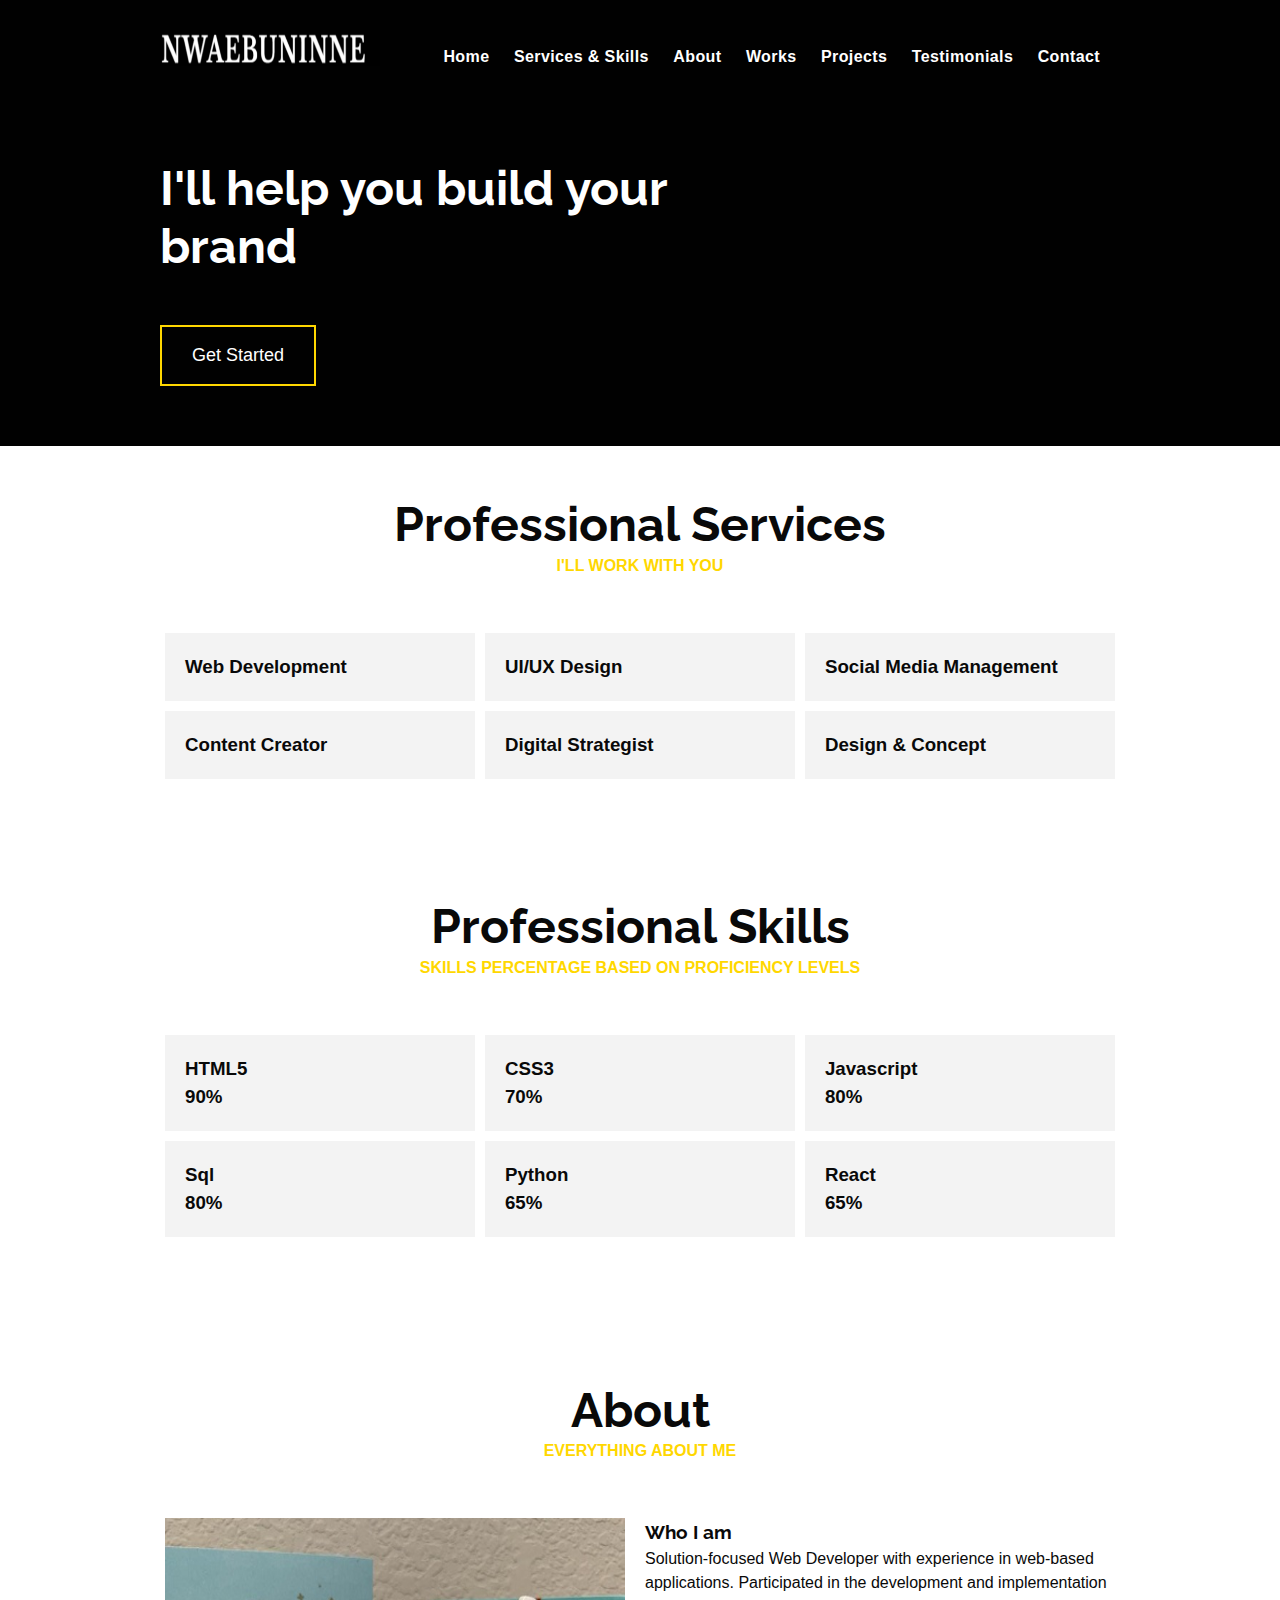
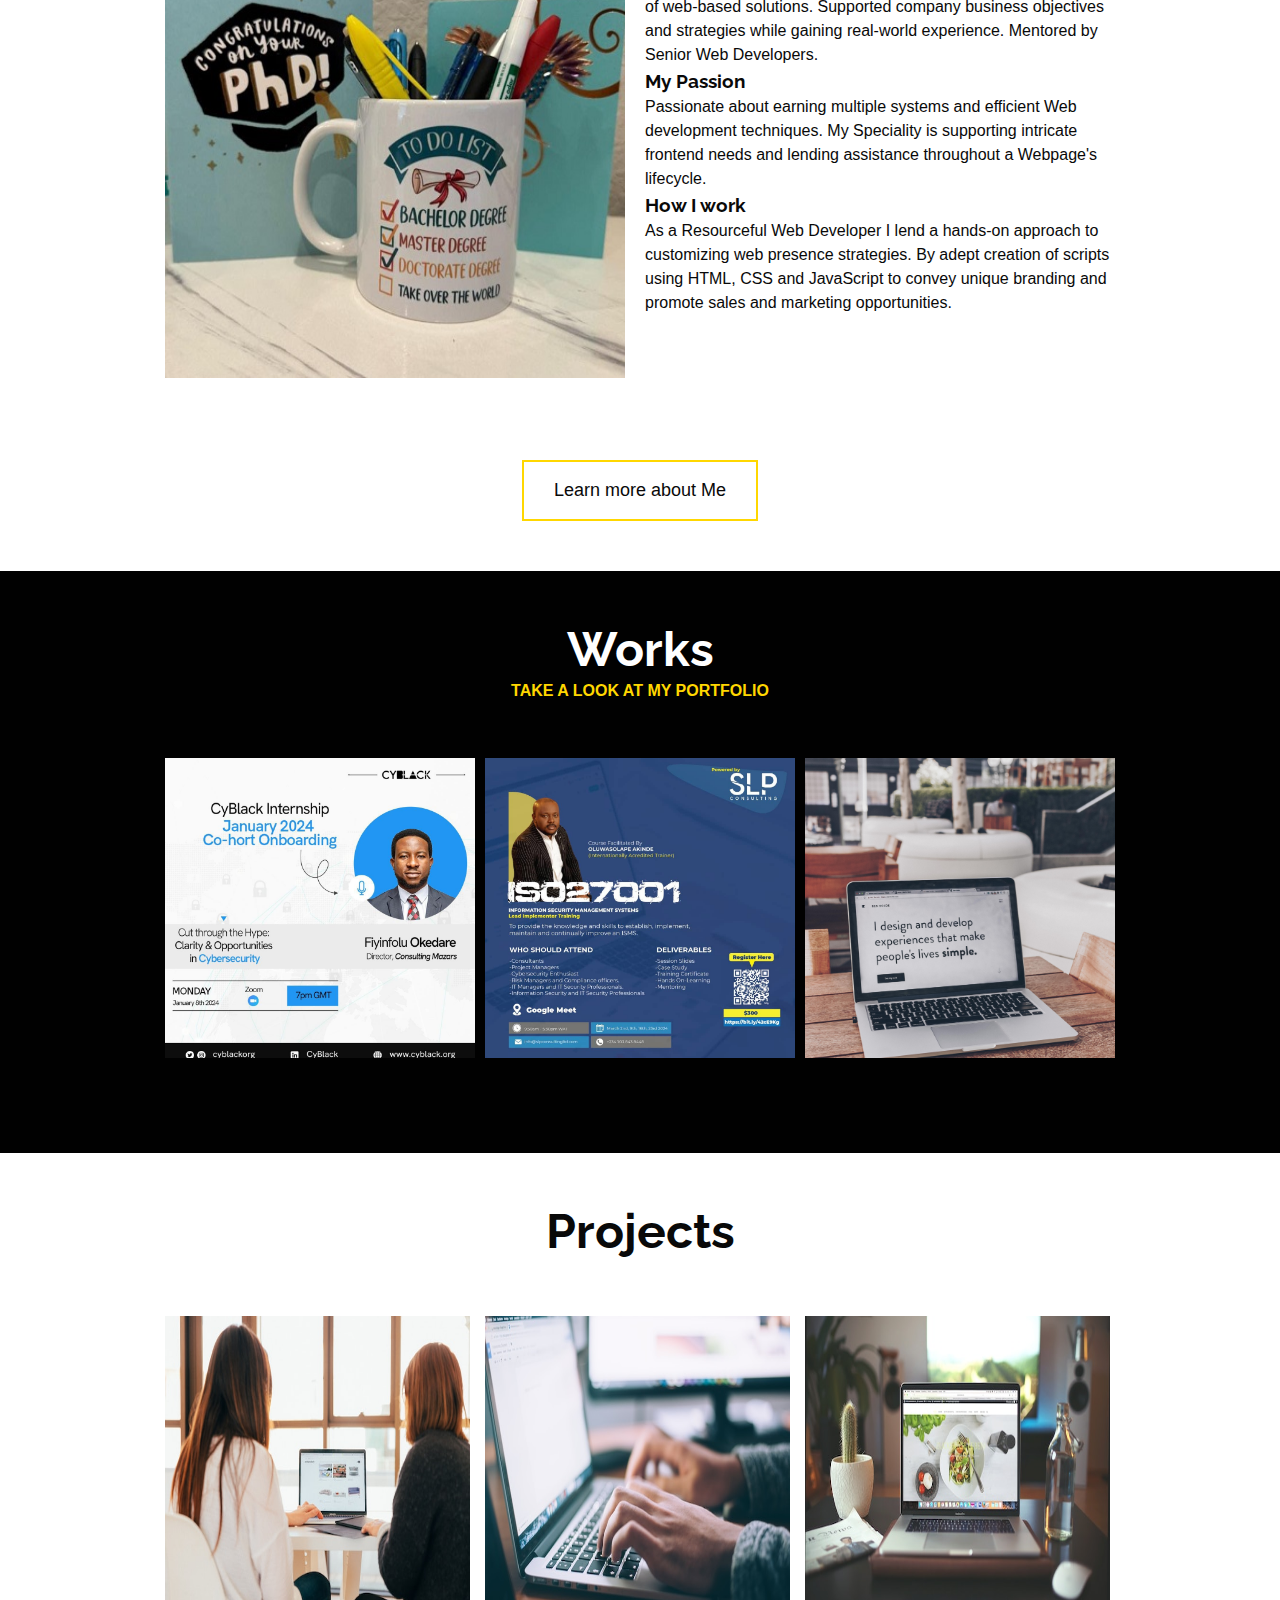
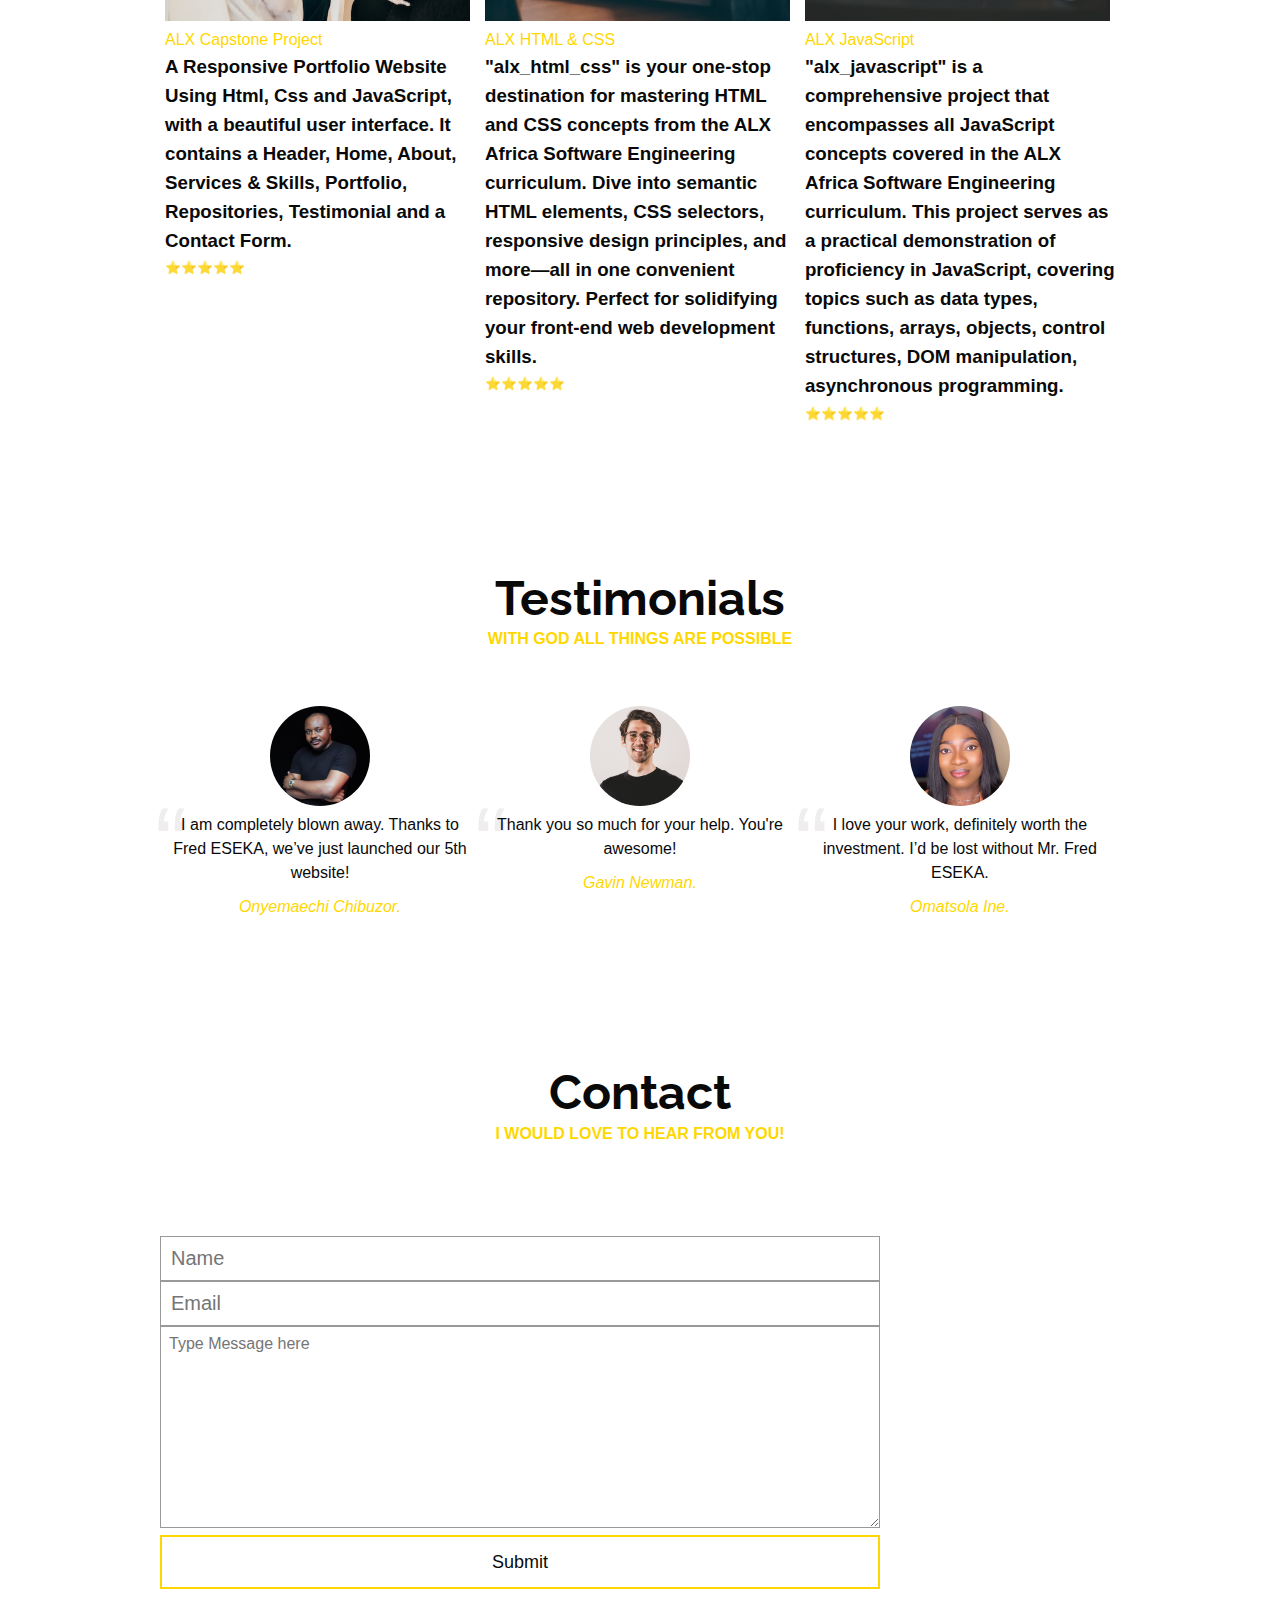
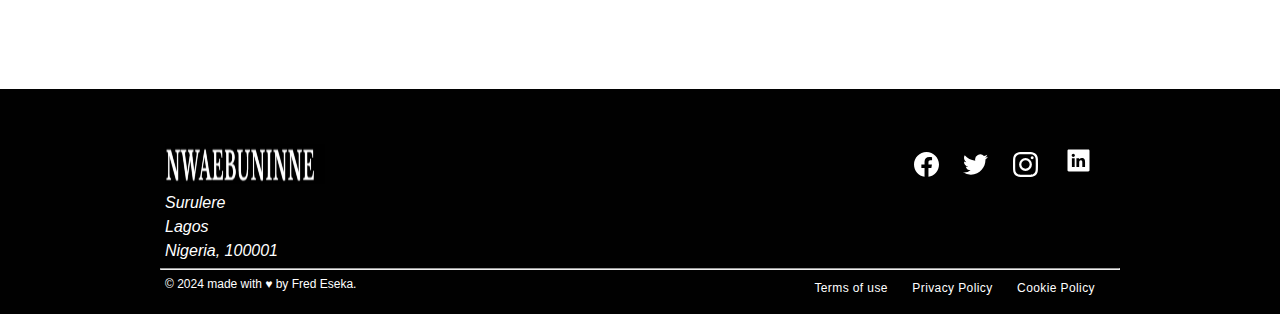
<file: alx_capstone_project/Portfolio.webapp/0-index.html>
<!DOCTYPE html>
<html lang="en" dir="ltr">
  <head>
    <meta charset="utf-8">
    <meta name="viewport" content="width=device-width, initial-scale=1, viewport-fit=cover">
    <title>Homepage - Nwaebuninne </title>
    <meta name="description" content="Description of the page less than 150 characters">
    <link rel="icon" type="image/png" href="images/favicon.png">
    <link href="https://fonts.googleapis.com/css?family=Open+Sans:400,700|Raleway:700&display=swap" rel="stylesheet"></p>
    <link rel='stylesheet' href='0-styles.css'>
    <!-- ===== MAIN JS ===== -->
    <script src="js/main.js"></script>
  </head>
  <body>
    <!– Header –>
    <header class="header" data-section-theme="dark">
      <div class="container">
        <div class="header-logo">
          <a href="#">
            <img src="images/logo-black.png" alt="Nwebuninne logo" width="220" height="36">
          </a>
        </div>
        <nav class="navbar-menu">
          <ul class="nav">
            <li class="nav-item">
              <a href="#" class="nav-link">Home</a>
            </li>
            <li class="nav-item">
              <a href="services_skills.html" class="nav-link">Services & Skills</a>
            </li>
            <li class="nav-item">
              <a href="about.html" class="nav-link">About</a>
            </li>
            <li class="nav-item">
              <a href="works.html" class="nav-link">Works</a>
            </li>            
            <li class="nav-item">
              <a href="projects.html" class="nav-link">Projects</a>
            </li>
            <li class="nav-item">
              <a href="#testimonials" class="nav-link">Testimonials</a>
            </li>
            <li class="nav-item">
              <a href="contact.html" class="nav-link">Contact</a>
            </li>
          </ul>
        </nav>
      </div>
    </header>
    <!– Main –>
    <main>
      <!– Hero section –>
      <section class="section-hero" data-section-theme="dark">
        <div class="container">
          <div class="section-body">
            <section class="section-inner">
              <h2 class="section-title">I'll help you build your brand</h2>
              <a href="#contact" class="button">Get Started</a>
            </section>
          </div>
        </div>
      </section>

      <!– Services & Skills section –>
      <section id="services" class="section">
        <div class="container">
          <header class="section-header">
            <h2 class="section-title">Professional Services</h2>
            <p class="section-tagline">I'll work with you</p>
          </header>
          <div class="section-body">
            <ul class="row">
              <li class="col-1-3">
                <div class="card-services">
                  <h3 class="card-title"><a href="#">Web Development</a></h3>
                </div>
              </li>
              <li class="col-1-3">
                <div class="card-services">
                  <h3 class="card-title"><a href="#">UI/UX Design</a></h3>
                </div>
              </li>
              <li class="col-1-3">
                <div class="card-services">
                  <h3 class="card-title"><a href="#">Social Media Management</a></h3>
                </div>
              </li>
            </ul>
            <ul class="row">
              <li class="col-1-3">
                <div class="card-services">
                  <h3 class="card-title"><a href="#">Content Creator</a></h3>
                </div>
              </li>
              <li class="col-1-3">
                <div class="card-services">
                  <h3 class="card-title"><a href="#">Digital Strategist</a></h3>
                </div>
              </li>
              <li class="col-1-3">
                <div class="card-services">
                  <h3 class="card-title"><a href="#">Design & Concept</a></h3>
                </div>
              </li>
            </ul>
          </div>
        </div>

<br>

    <!-- ===== SKILLS ===== -->
    <section id="services" class="section">
      <div class="container">
        <header class="section-header">
          <h2 class="section-title">Professional Skills</h2>
          <p class="section-tagline">Skills percentage based on proficiency levels</p>
        </header>
        <div class="section-body">
          <ul class="row">
            <li class="col-1-3">
              <div class="card-services">
                <h3 class="card-title"><a href="#"><div class="skills__data">
                  <div class="skills_names">
                      <i class='bx bxl-html5 skills__icon'></i>
                      <span class="skills-name">HTML5</span>
                  </div>
                  <div>
                    <span class="skills__percentage">90%</span>
                </div>
                <div class="skills__bar skills__html"></div>
            </div></a></h3>
              </div>
            </li>
            <li class="col-1-3">
              <div class="card-services">
                <h3 class="card-title"><a href="#"><div class="skills__data">
                  <div class="skills_names">
                      <i class='bx bxl-css3 skills__icon'></i>
                      <span class="skills-name">CSS3</span>
                  </div>
                  <div>
                      <span class="skills__percentage">70%</span>
                  </div>
                  <div class="skills__bar skills__css"></div>
              </div></a></h3>
              </div>
            </li>
            <li class="col-1-3">
              <div class="card-services">
                <h3 class="card-title"><a href="#"><div class="skills__data">
                  <div class="skills_names">
                      <i class='bx bxl-javascript skills__icon'></i>
                      <span class="skills-name">Javascript</span>
                  </div>
                  <div>
                      <span class="skills__percentage">80%</span>
                  </div>
                  <div class="skills__bar skills__js"></div>
              </div></a></h3>
              </div>
            </li>
          </ul>
          <ul class="row">
            <li class="col-1-3">
              <div class="card-services">
                <h3 class="card-title"><a href="#"><div class="skills__data">
                  <div class="skills_names">
                      <i class='bx bxl-Sql skills__icon'></i>
                      <span class="skills-name">Sql</span>
                  </div>
                  <div>
                      <span class="skills__percentage">80%</span>
                  </div>
                  <div class="skills__bar skills__Sql"></div>
              </div></a></h3>
              </div>
            </li>
            <li class="col-1-3">
              <div class="card-services">
                <h3 class="card-title"><a href="#"><div class="skills__data">
                  <div class="skills_names">
                      <i class='bx bx-python skills__icon'></i>
                      <span class="skills-name">Python</span>
                  </div>
                  <div>
                      <span class="skills__percentage">65%</span>
                  </div>
                  <div class="skills__bar skills__python"></div>
             </div>  </a></h3>
              </div>
            </li>
            <li class="col-1-3">
              <div class="card-services">
                <h3 class="card-title"><a href="#"><div class="skills__data">
                  <div class="skills_names">
                      <i class='bx bxl-React skills__icon'></i>
                      <span class="skills-name">React</span>
                  </div>
                  <div>
                      <span class="skills__percentage">65%</span>
                  </div>
                  <div class="skills__bar skills__React"></div>
               </div>  </a></h3>
              </div>
            </li>
          </ul>
        </div>
      </div>
    </section>
    <!– About section –>
    <section id="about" class="section">
      <div class="container">
        <header class="section-header">
          <h2 class="section-title">About</h2>
          <p class="section-tagline">Everything about Me</p>
        </header>
        <div class="section-body">
          <div class="row">
            <div class="col-1-2">
              <img src="images/pic-about-01.jpg" alt="" width="460" height="460">
            </div>
            <div class="col-1-2">
              <h3>Who I am</h3>
              <p>Solution-focused Web Developer with experience in web-based
                applications. Participated in the development and implementation of web-based solutions.
                Supported company business objectives and strategies while gaining real-world experience.
                Mentored by Senior Web Developers.</p>
              <h3>My Passion</h3>
              <p>Passionate about earning multiple systems and efficient Web development
                techniques. My Speciality is supporting intricate frontend needs and
                lending assistance throughout a Webpage's lifecycle.</p>
              <h3>How I work</h3>
              <p> As a Resourceful Web Developer I lend a hands-on approach to customizing web presence
                strategies. By adept creation of scripts using HTML, CSS and JavaScript to convey unique branding and
                promote sales and marketing opportunities.</p>
            </div>
          </div>
        </div>
        <div class="section-footer">
          <a href="https://twitter.com/fred_floss" class="button">Learn more about Me</a>
        </div>
      </div>
    </section>
      <!– Works section –>
      <section id="works" class="section" data-section-theme="dark">
        <div class="container">
          <header class="section-header">
            <h2 class="section-title">Works</h2>
            <p class="section-tagline">Take a look at my portfolio</p>
          </header>
          <div class="section-body">
            <ul class="row">
              <li class="col-1-3">
                <article class="card-work">
                  <div class="card-outer">
                    <div class="card-image">
                      <img src="images/pic-work-01.jpg" alt="">
                    </div>
                    <div class="card-inner">
                      <h3 class="card-title"><a href="#">Cyber Security</a></h3>
                    </div>
                  </div>
                </article>
              </li>
              <li class="col-1-3">
                <article class="card-work">
                  <div class="card-outer">
                    <div class="card-image">
                      <img src="images/pic-work-02.jpg" alt="">
                    </div>
                    <div class="card-inner">
                      <h3 class="card-title"><a href="#">Web Development</a></h3>
                    </div>
                  </div>
                </article>
              </li>
              <li class="col-1-3">
                <article class="card-work">
                  <div class="card-outer">
                    <div class="card-image">
                      <img src="images/pic-work-03.jpg" alt="">
                    </div>
                    <div class="card-inner">
                      <h3 class="card-title"><a href="#">Web and Interior Design</a></h3>
                    </div>
                  </div>
                </article>
              </li>
            </ul>
          </div>
        </div>
      </section>
      
      <!– Projects section –>
      <section id="latest_news" class="section">
        <div class="container">
          <header class="section-header">
            <h2 class="section-title">Projects</h2>
          </header>
          <div class="section-body">
            <ul class="row">
              <li class="col-1-3">
                <article class="card-blog">
                  <div>
                    <img src="images/pic-article-01.jpg" alt="" width="305" height="305">
                  </div>
                  <p class="card-category">ALX Capstone Project</p>
                  <h3><a href="https://github.com/dricko147/alx_capstone_project">A Responsive Portfolio Website Using Html, Css and JavaScript, with a beautiful user interface. It contains a Header, Home, About, Services & Skills, Portfolio, Repositories, Testimonial and a Contact Form.</a></h3>
                   <small>⭐⭐⭐⭐⭐</small>
                </article>
              </li>
              <li class="col-1-3">
                <article class="card-blog">
                  <div>
                    <img src="images/pic-article-02.jpg" alt="" width="305" height="305">
                  </div>
                  <p class="card-category">ALX HTML & CSS</p>
                  <h3><a href="https://github.com/dricko147/alx_html_css">"alx_html_css" is your one-stop destination for mastering HTML and CSS concepts from the ALX Africa Software Engineering curriculum. Dive into semantic HTML elements, CSS selectors, responsive design principles, and more—all in one convenient repository. Perfect for solidifying your front-end web development skills.</a></h3>
                  <small>⭐⭐⭐⭐⭐</small>
                </article>
              </li>
              <li class="col-1-3">
                <article class="card-blog">
                  <div>
                    <img src="images/pic-article-03.jpg" alt="" width="305" height="305">
                  </div>
                  <p class="card-category">ALX JavaScript</p>
                  <h3><a href="https://github.com/dricko147/alx_javascript">"alx_javascript" is a comprehensive project that encompasses all JavaScript concepts covered in the ALX Africa Software Engineering curriculum. This project serves as a practical demonstration of proficiency in JavaScript, covering topics such as data types, functions, arrays, objects, control structures, DOM manipulation, asynchronous programming.</a></h3>
                  <small>⭐⭐⭐⭐⭐</small>
                </article>
              </li>
            </ul>
          </div>
        </div>
      </section>
      <!– Testimonials section –>
      <section id="testimonial" class="section">
        <div class="container">
          <header class="section-header">
            <h2 class="section-title">Testimonials</h2>
           <h4 class="section-tagline"> With God all things are Possible</h4>
          </header>
          <div class="section-body">
            <ul class="row">
              <li class="col-1-3">
                <article class="card-testimonial">
                  <img src="images/pic-person-01.jpg" alt="Yuri Y. avatar" width="100" height="100" class="card-avatar">
                  <blockquote class="card-quote">
                    <p>I am completely blown away. Thanks to Fred ESEKA, we’ve just launched our 5th website!
                      <cite>Onyemaechi Chibuzor.</cite>
                    </p>
                  </blockquote>
                </article>
              </li>
              <li class="col-1-3">
                <article class="card-testimonial">
                  <img src="images/pic-person-02.jpg" alt="Dorrie S. avatar" width="100" height="100" class="card-avatar">
                  <blockquote class="card-quote">
                    <p>Thank you so much for your help. You're awesome!
                      <cite>Gavin Newman.</cite>
                    </p>
                  </blockquote>
                </article>
              </li>
              <li class="col-1-3">
                <article class="card-testimonial">
                  <img src="images/pic-person-03.jpg" alt="Sven H. avatar" width="100" height="100" class="card-avatar">
                  <blockquote class="card-quote">
                    <p>I love your work, definitely worth the investment. I’d be lost without Mr. Fred ESEKA.
                      <cite>Omatsola Ine.</cite>
                    </p>
                  </blockquote>
                </article>
              </li>
            </ul>
          </div>
        </div>
      </section>
      <!– Contact section –>
      <section id="contact" class="section">
        <div class="container">
          <header class="section-header">
            <h2 class="section-title">Contact</h2>
            <p class="section-tagline">I would love to hear from you!</p>
          </header>
          <div class="section-body"></div>
        <div class="contact__container bd-grid">
        <b>
            <form action="mailto:fred.eseka@gmail.com" method="post" enctype="text/plain" class="contact__form">
            <input type="text" placeholder="Name" class="contact__input">
            <input type="mail" placeholder="Email" class="contact__input">
            <textarea name="" placeholder="Type Message here" id="" cols="0" rows="10" class="contact__input"></textarea>
               <a href="submit.html"
                target="submit"><input type="button" value="Submit" class="contact__button button"></a>
                <p id="error" style="color: red;"></p>
          </form> </b>
        </div>
       </section>
     </section>
    </main>
    <!– Footer –>
    <footer class="footer" data-section-theme="dark">
      <div  class="container">
        <div class="row">
          <div class="col-1-2">
            <img src="images/logo-black.png" alt="Nwaebuninne logo" width="160" height="40">
            <address class="footer-address">
              Surulere <br>
              Lagos<br>
              Nigeria, 100001
            </address>
          </div>
          <div class="col-1-2">
            <ul class="social nav">
              <li class="social-item nav-item">
                <a href="https://www.facebook.com/fred_floss" class="social-link">
                  <svg viewbox="0 0 24 24" xmlns="http://www.w3.org/2000/svg" width="25" height="25">
                    <title>
                      Facebook icon
                    </title>
                    <path d="M23.998 12c0-6.628-5.372-12-11.999-12C5.372 0 0 5.372 0 12c0 5.988 4.388 10.952 10.124 11.852v-8.384H7.078v-3.469h3.046V9.356c0-3.008 1.792-4.669 4.532-4.669 1.313 0 2.686.234 2.686.234v2.953H15.83c-1.49 0-1.955.925-1.955 1.874V12h3.328l-.532 3.469h-2.796v8.384c5.736-.9 10.124-5.864 10.124-11.853z"/>
                  </svg>
                </a>
              </li>
              <li class="social-item nav-item">
                <a href="https://twitter.com/fred_floss" class="social-link">
                  <svg viewbox="0 0 24 24" xmlns="http://www.w3.org/2000/svg" width="25" height="25">
                    <title>
                      Twitter icon
                    </title>
                    <path d="M23.954 4.569a10 10 0 0 1-2.825.775 4.958 4.958 0 0 0 2.163-2.723c-.951.555-2.005.959-3.127 1.184a4.92 4.92 0 0 0-8.384 4.482C7.691 8.094 4.066 6.13 1.64 3.161a4.822 4.822 0 0 0-.666 2.475c0 1.71.87 3.213 2.188 4.096a4.904 4.904 0 0 1-2.228-.616v.061a4.923 4.923 0 0 0 3.946 4.827 4.996 4.996 0 0 1-2.212.085 4.937 4.937 0 0 0 4.604 3.417 9.868 9.868 0 0 1-6.102 2.105c-.39 0-.779-.023-1.17-.067a13.995 13.995 0 0 0 7.557 2.209c9.054 0 13.999-7.496 13.999-13.986 0-.209 0-.42-.015-.63a9.936 9.936 0 0 0 2.46-2.548l-.047-.02z"/>
                  </svg>
                </a>
              </li>
              <li class="social-item nav-item">
                <a href="https://www.instagram.com/fred_floss" class="social-link">
                  <svg viewbox="0 0 24 24" xmlns="http://www.w3.org/2000/svg" width="25" height="25">
                    <title>
                      Instagram icon
                    </title>
                    <path d="M12 0C8.74 0 8.333.015 7.053.072 5.775.132 4.905.333 4.14.63c-.789.306-1.459.717-2.126 1.384S.935 3.35.63 4.14C.333 4.905.131 5.775.072 7.053.012 8.333 0 8.74 0 12s.015 3.667.072 4.947c.06 1.277.261 2.148.558 2.913a5.885 5.885 0 0 0 1.384 2.126A5.868 5.868 0 0 0 4.14 23.37c.766.296 1.636.499 2.913.558C8.333 23.988 8.74 24 12 24s3.667-.015 4.947-.072c1.277-.06 2.148-.262 2.913-.558a5.898 5.898 0 0 0 2.126-1.384 5.86 5.86 0 0 0 1.384-2.126c.296-.765.499-1.636.558-2.913.06-1.28.072-1.687.072-4.947s-.015-3.667-.072-4.947c-.06-1.277-.262-2.149-.558-2.913a5.89 5.89 0 0 0-1.384-2.126A5.847 5.847 0 0 0 19.86.63c-.765-.297-1.636-.499-2.913-.558C15.667.012 15.26 0 12 0zm0 2.16c3.203 0 3.585.016 4.85.071 1.17.055 1.805.249 2.227.415.562.217.96.477 1.382.896.419.42.679.819.896 1.381.164.422.36 1.057.413 2.227.057 1.266.07 1.646.07 4.85s-.015 3.585-.074 4.85c-.061 1.17-.256 1.805-.421 2.227a3.81 3.81 0 0 1-.899 1.382 3.744 3.744 0 0 1-1.38.896c-.42.164-1.065.36-2.235.413-1.274.057-1.649.07-4.859.07-3.211 0-3.586-.015-4.859-.074-1.171-.061-1.816-.256-2.236-.421a3.716 3.716 0 0 1-1.379-.899 3.644 3.644 0 0 1-.9-1.38c-.165-.42-.359-1.065-.42-2.235-.045-1.26-.061-1.649-.061-4.844 0-3.196.016-3.586.061-4.861.061-1.17.255-1.814.42-2.234.21-.57.479-.96.9-1.381.419-.419.81-.689 1.379-.898.42-.166 1.051-.361 2.221-.421 1.275-.045 1.65-.06 4.859-.06l.045.03zm0 3.678a6.162 6.162 0 1 0 0 12.324 6.162 6.162 0 1 0 0-12.324zM12 16c-2.21 0-4-1.79-4-4s1.79-4 4-4 4 1.79 4 4-1.79 4-4 4zm7.846-10.405a1.441 1.441 0 0 1-2.88 0 1.44 1.44 0 0 1 2.88 0z"/>
                  </svg>
                </a>
              </li>
              <li class="social-item nav-item">
                <a href="https://www.linkedin.com/fred_floss" class="social-link">
                 <svg viewbox="0 0 48 48" xmlns="http://www.w3.org/2000/svg" width="33" height="33" >
                    <title>
                     Linkedin icon
                    </title>
                   <path d="M20.9716667,33.5527338 L25.001,33.5527338 L25.001,27.1328007 C25.001,25.439485 25.3213333,23.7988354 27.4206667,23.7988354 C29.491,23.7988354 29.517,25.7351486 29.517,27.2404662 L29.517,33.5527338 L33.5506667,33.5527338 L33.5506667,26.4341413 C33.5506667,22.9381777 32.796,20.2505391 28.711,20.2505391 C26.7483333,20.2505391 25.432,21.3265278 24.8943333,22.3471839 L24.839,22.3471839 L24.839,20.5725357 L20.9716667,20.5725357 L20.9716667,33.5527338 Z M16.423,14.1202696 C15.1273333,14.1202696 14.0823333,15.1682587 14.0823333,16.4595785 C14.0823333,17.7508984 15.1273333,18.7992208 16.423,18.7992208 C17.7133333,18.7992208 18.761,17.7508984 18.761,16.4595785 C18.761,15.1682587 17.7133333,14.1202696 16.423,14.1202696 L16.423,14.1202696 Z M14.4026667,33.5527338 L18.4406667,33.5527338 L18.4406667,20.5725357 L14.4026667,20.5725357 L14.4026667,33.5527338 Z M9.76633333,40 C8.79033333,40 8,39.2090082 8,38.2336851 L8,9.76631493 C8,8.79065843 8.79033333,8 9.76633333,8 L38.234,8 C39.2093333,8 40,8.79065843 40,9.76631493 L40,38.2336851 C40,39.2090082 39.2093333,40 38.234,40 L9.76633333,40 Z" id="Shape" fill="#FFFFFF"></path>
                  </svg>
                 </a>
               </li>
            </ul>
          </div>
        </div>
        <hr>
        <div class="row">
          <div class="col-1-2">
            <p class="footer-copyright">© 2024 made with ♥ by <a href="https://twitter.com/fred_floss">Fred Eseka.</a></p>
          </div>
          <div class="col-1-2">
            <ul class="footer-nav nav">
              <li class="footer-nav-item nav-item">
                <a href="#" class="footer-nav-link">Terms of use</a>
              </li>
              <li class="footer-nav-item nav-item">
                <a href="#" class="footer-nav-link">Privacy Policy</a>
              </li>
              <li class="footer-nav-item nav-item">
                <a href="#" class="footer-nav-link">Cookie Policy</a>
              </li>
            </ul>
          </div>
        </div>
      </div>
    </footer>
    <!-- ===== SCROLL REVEAL ===== -->
    <script src="js/main.js"></script>
    <!-- ===== EMAIL POP UP FORM ===== -->
    <script type='text/javascript' data-cfasync='false'>window.purechatApi = { l: [], t: [], on: function () { this.l.push(arguments); } }; (function () { var done = false; var script = document.createElement('script'); script.async = true; script.type = 'text/javascript'; script.src = 'https://app.purechat.com/VisitorWidget/WidgetScript'; document.getElementsByTagName('HEAD').item(0).appendChild(script); script.onreadystatechange = script.onload = function (e) { if (!done && (!this.readyState || this.readyState == 'loaded' || this.readyState == 'complete')) { var w = new PCWidget({c: 'a5091e5e-4190-44d3-ac4f-5f5dd6f8e2aa', f: true }); done = true; } }; })();</script>
  </body>
</html>
</file>
<file: alx_capstone_project/Portfolio.webapp/0-styles.css>
/* SUMMARY
    1. GLOBAL
    2. LAYOUT
    3. SECTION
    4. CARD
*/

/*** 1. GLOBAL ***/

/* Reset / Normalize
   ============================= */

/*! normalize.css v8.0.1 | MIT License | github.com/necolas/normalize.css */html{line-height:1.15;-webkit-text-size-adjust:100%}body{margin:0}main{display:block}h1{font-size:2em;margin:.67em 0}hr{box-sizing:content-box;height:0;overflow:visible}pre{font-family:monospace,monospace;font-size:1em}a{background-color:transparent}abbr[title]{border-bottom:none;text-decoration:underline;text-decoration:underline dotted}b,strong{font-weight:bolder}code,kbd,samp{font-family:monospace,monospace;font-size:1em}small{font-size:80%}sub,sup{font-size:75%;line-height:0;position:relative;vertical-align:baseline}sub{bottom:-.25em}sup{top:-.5em}img{border-style:none}button,input,optgroup,select,textarea{font-family:inherit;font-size:100%;line-height:1.15;margin:0}button,input{overflow:visible}button,select{text-transform:none}[type=button],[type=reset],[type=submit],button{-webkit-appearance:button}[type=button]::-moz-focus-inner,[type=reset]::-moz-focus-inner,[type=submit]::-moz-focus-inner,button::-moz-focus-inner{border-style:none;padding:0}[type=button]:-moz-focusring,[type=reset]:-moz-focusring,[type=submit]:-moz-focusring,button:-moz-focusring{outline:1px dotted ButtonText}fieldset{padding:.35em .75em .625em}legend{box-sizing:border-box;color:inherit;display:table;max-width:100%;padding:0;white-space:normal}progress{vertical-align:baseline}textarea{overflow:auto}[type=checkbox],[type=radio]{box-sizing:border-box;padding:0}[type=number]::-webkit-inner-spin-button,[type=number]::-webkit-outer-spin-button{height:auto}[type=search]{-webkit-appearance:textfield;outline-offset:-2px}[type=search]::-webkit-search-decoration{-webkit-appearance:none}::-webkit-file-upload-button{-webkit-appearance:button;font:inherit}details{display:block}summary{display:list-item}template{display:none}[hidden]{display:none}

/* Variables
   ============================= */

   :root {
    --color-primary: #FFD700;
    --color-black:  #090909;
    --color-white: #ffffff;
    --color-grey: #a0a0a0;
    --color-light-grey: #f3f3f3;
    --color-dark-grey: #353535;
  
    --text-color: var(--color-black);
  
    --font-family-base: 'Open Sans', 'Helvetica Neue', Helvetica, Arial, sans-serif;
    --font-family-title: 'Raleway', 'Helvetica Neue', Helvetica, Arial, sans-serif;
  
    --font-size-small: 1.2rem;
    --font-size-medium: 1.6rem;
    --font-size-large: 1.8rem;
    --font-size-x-large: 2.3rem;
    --font-size-xx-large: 4.8rem;
  
    --font-weight-regular: 400;
    --font-weight-bold: 700;
  
    --line-height-small: 1.2;
    --line-height-base: 1.5;
    --line-height-big: 1.8;
  
    /** SECTION **/
    --section-padding: 5rem 0;
    --section-header-padding: 0 0 3rem;
    --section-header-align: center;
    --section-title-font-size: var(--font-size-xx-large);
    --section-title-font-weight: var(--font-weight-bold);
    --section-title-line-height: var(--line-height-small);
    --section-title-margin: 0;
    --section-title-color: var(--color-black);
    --section-tagline-transform: uppercase;
    --section-tagline-color: var(--color-primary);
    --section-tagline-font-family: var(--font-family-headings);
    --section-tagline-font-weight: var(--font-weight-bold);
    --section-tagline-margin: 0;
    --section-body-padding: 2rem 0 4rem;
    --section-footer-padding: 3rem 0 0;
    --section-footer-align: center;
  
    /** HEADER **/
    --header-padding: 4rem 0 0;
    --header-logo-position: relative;
    --header-logo-link-display: inline-block;
    --header-logo-link-position: absolute;
    --header-logo-link-top: -1rem;
    --header-logo-link-left: 0;
  
    /** FOOTER **/
    --footer-padding: 5rem 0 1rem;
  
    /** NAVBAR **/
    --nav-item-font-family: var(--font-family-headings);
    --nav-item-font-weight: var(--font-weight-bold);
    --nav-item-font-size: var(--font-size-medium);
    --nav-item-letter-spacing: .04rem;
    --nav-item-display: inline-block;
    --nav-item-margin: 0 2rem 0 0;
    --nav-item-link-hover: var(--color-white);
  
    /** BUTTON **/
    --button-display: inline-block;
    --button-padding: 1.5rem 3rem;
    --button-border: var(--color-primary) solid 0.2rem;
    --button-color: var(--color-black);
    --button-text-decoration: none;
    --button-font-size: var(--font-size-large);
    --button-hover-color: var(--color-white);
    --button-hover-text-decoration: none;
    --button-hover-background: var(--color-primary);
  
    /** MOTION **/
    --transition-duration: .3s;
    --transition-cubic-bezier: cubic-bezier(0.17, 0.67, 0, 1.01);
  }
  
  /* Base
      ============================= */
  
  *, *:before, *:after {
    box-sizing: border-box;
  }
  
  html {
  scroll-behavior: smooth;
  font-size: 62.5%;
  }
  
  body {
    color: var(--text-color);
    font-family: var(--font-family-base);
    font-size: var(--font-size-medium);
    font-weight: var(--font-weight-regular);
    line-height: var(--line-height-base);
  }
  
  h1, h2, h3, h4, h5, h6 {
    font-family: var(--font-family-title);
    font-weight: var(--font-weight-bold);
  }
  
  a {
    color: var(--text-color);
    text-decoration: none;
  }
  
  a:visited {
    font-style: italic;
  }
  
  a:hover {
    text-decoration: underline;
  }
  
  a:active {
    background-color: var(--color-light-grey);
  }
  
  .button {
    display: var(--button-display);
    padding: var(--button-padding);
    border: var(--button-border);
    font-size: var(--button-font-size);
    color: var(--button-color);
    text-decoration: var(--button-text-decoration);
  }
  
  .button:hover {
    color: var(--button-hover-color);
    text-decoration: var(--button-hover-text-decoration);
    background: var(--button-hover-background);
    transition-duration: var(--transition-duration);
    transition-property: color, background-color;
  }
  
  /* Helpers
      ============================= */
  
  .visually-hidden:not(:focus):not(:active) {
    position: absolute !important;
    height: 1px;
    width: 1px;
    overflow: hidden;
    clip: rect(1px, 1px, 1px, 1px);
    white-space: nowrap;
  }
  
  /*** 2. LAYOUT ***/
  
  /* Layout
      ============================= */
  
  .container {
    width: 960px;
    margin-left: auto;
    margin-right: auto;
  }
  
  /* Grid
      ============================= */
 .row{
    display: flex;
  }
  ul.row {
    margin: 0;
    padding: 0;
    list-style: none;
  }
  
 /* .row::after {
    content: '';
    display: table;
    clear: both;
  }*/
  
  [class*='col-'] {
  
    padding: 0.5rem;
  }
  
  .col-1-3 {
    width: 33.33%;
  }
  
  .col-1-2 {
    width: 50%;
  }
  
  /* Navbar
      ============================= */
  
  .navbar-menu {
    float: right;
  }
  
  .nav {
    margin: 0;
    padding: 0;
    list-style: none;
    text-align: center;
  }
  
  .nav .nav-item {
    font-family: var(--nav-item-font-family);
    font-weight: var(--nav-item-font-weight);
    font-size: var(--nav-item-font-size);
    letter-spacing: var(--nav-item-letter-spacing);
    display: var(--nav-item-display);
    margin: var(--nav-item-margin);
  }
  
  .nav .nav-link {
    display: block;
    padding: 0.5rem 0;
    position: relative;
  }
  
  .nav .nav-link:hover {
    color: var(--nav-item-link-hover);
    text-decoration: none;
  }
  
  .nav .nav-link::before {
    content: '';
    position: absolute;
    bottom: 0;
    left: 0;
    background-color: var(--color-white);
    width: 0;
    height: 0.2rem;
    transition: var(--transition-duration) var(--transition-cubic-bezier);
  }
  
  .nav .nav-item:hover .nav-link::before {
    background-color: var(--color-primary);
    width: 100%;
  }
  
  /* Header
      ============================= */

  .header {
    padding: var(--header-padding);
         position: relative;
         z-index: 3;
         background: transparent;
  }
  
  .header-logo {
    position: var(--header-logo-position);
  }
  
  .header-logo a {
    display: var(--header-logo-link-display);
    position: var(--header-logo-link-position);
    top: var(--header-logo-link-top);
    left: var(--header-logo-link-left);
  }
  
  /* Footer
      ============================= */
  
  .footer {
    --nav-item-font-weight: normal;
    --nav-item-font-size: var(--font-size-small);
    padding: var(--footer-padding);
  }
  
  .footer-copyright {
    margin: 0;
    font-size: var(--font-size-small);
    color: var(--text-color);
  }
  
  .footer ul {
    text-align: right;
  }
  
  .footer-address {
    color: var(--text-color);
  }
  
  .social-link {
    display: block;
  }
  
  .social-link > svg {
    fill: var(--text-color);
  }
  
  /*** 3. SECTION ***/
  
  /* Section (all styles)
      ============================= */
  
  .section {
    padding: var(--section-padding);
  }
  
  .section-header {
    text-align: var(--section-header-align);
    padding: var(--section-header-padding);
  }
  
  .section-title {
    font-size: var(--section-title-font-size);
    font-weight: var(--section-title-font-weight);
    line-height: var(--section-title-line-height);
    margin: var(--section-title-margin);
    color: var(--section-title-color);
  }
  
  .section-tagline {
    color: var(--section-tagline-color);
    font-family: var(--section-tagline-font-family);
    text-transform: var(--section-tagline-transform);
    font-weight: var(--section-tagline-font-weight);
    margin: var(--section-tagline-margin);
  }
  
  .section-body {
    padding: var(--section-body-padding);
  }
  
  .section-footer {
    padding: var(--section-footer-padding);
    text-align: var(--section-footer-align);
  }
  
  /* Section theming
      ============================= */
  
  [data-section-theme="dark"] {
    --button-color: var(--color-white);
    --text-color: var(--color-white);
    --section-title-color: var(--color-white);
    background-color: #010101;
  }
  
  /* Section HERO
      ============================= */
  
  .section-hero {
    background-position: 75% 0;
    background-repeat: no-repeat;
    background-size: 90rem auto;
    background-color: #010101;
  }
  
  .section-hero .section-title {
    margin-bottom: 5rem;
  }
  
  .section-hero .section-inner {
    padding: 10rem 40rem 2rem 0;
  }
  
  /*** 4. CARD ***/
  
  /* Card (all styles)
      ============================= */
  
  .card-category {
    color: var(--color-primary);
  }
  
  /* Card WORK
      ============================= */
  
  .card-work .card-outer {
    position: relative;
    overflow: hidden;
  }
  
  .card-work:hover .card-outer {
    transform: scale(0.95);
  }
  
  .card-work .card-image img {
    height: 30rem;
    width: 100%;
    object-fit: cover;
    vertical-align: bottom;
  }
  
  .card-work:hover .card-image {
    transform: scale(1.2);
    transition: var(--transition-duration) var(--transition-cubic-bezier);
  }
  
  .card-work .card-inner {
    position: absolute;
    top: -0.1rem;
    left: -0.1rem;
    right: -0.1rem;
    bottom: -0.1rem;
    z-index: 1;
    transition: var(--transition-duration) var(--transition-cubic-bezier);
  }
  
  .card-work:hover .card-inner {
    background-color: rgba(0, 0, 0, 0.7);
  }
  
  .card-work .card-title {
    text-align: center;
    margin: 0;
    opacity: 0;
    height: 100%;
    position: relative;
  }
  
  .card-work .card-title a {
    display: block;
    text-decoration: none;
    padding-top: 45%;
  }
  
  .card-work .card-title a::after {
    position: absolute;
    top: 0;
    left: 0;
    right: 0;
    bottom: 0;
    content: '';
  }
  
  .card-work:hover .card-title {
    opacity: 1;
  }
  
  /* Card SERVICES
      ============================= */
  
  .card-services .card-title {
    margin: 0;
  }
  
  .card-services a {
    display: block;
    padding: 2rem;
    background-color: var(--color-light-grey);
  }
  
  .card-services a:hover {
    color: var(--color-white);
    background: var(--color-primary);
    text-decoration: none;
    transition-duration: 0.3s;
    transition-property: color, background-color;
  }
  
  /* Card TESTIMONIAL
      ============================= */
  
  .card-testimonial {
    text-align: center;
  }
  
  .card-testimonial .card-avatar {
    border-radius: 50%;
    width: 10rem;
    height: 10rem;
  }
  
  .card-testimonial .card-quote cite {
    display: block;
    padding-top: 1rem;
    color: var(--color-primary);
  }
  
  .card-testimonial .card-quote {
    position: relative;
  }
  
  .card-testimonial .card-quote::before {
    content: '\201C';
    position: absolute;
    top: -4.5rem;
    left: -1rem;
    color: #efeded;
    font-size: 10rem;
    z-index: -1;
  }

/* #form STYLING
      ============================= */

  * {
    margin:0;
    padding:0;
    font-family:lato, sans-serif
  }
  

  form fieldset {
    margin: 2em 0;
    padding: 1em 2em;
    border: solid 1px #ccc;
    border-radius: 6px;
    min-width: 200px;
}

  form legend {
    font-size: 1.25em;
    padding: 0 .25em;
    color: #999

}
  
  
  form input{
    width: 75%;
    background-color: transparent;
    padding: .5em;
    border: solid 1px #999;
    outline: none;
    font-size: 2rem;
}
  textarea {
    min-height:  8em;
    min-width: 75%;
    padding: .5em;
    border: solid 1px #999;
}
</file>
